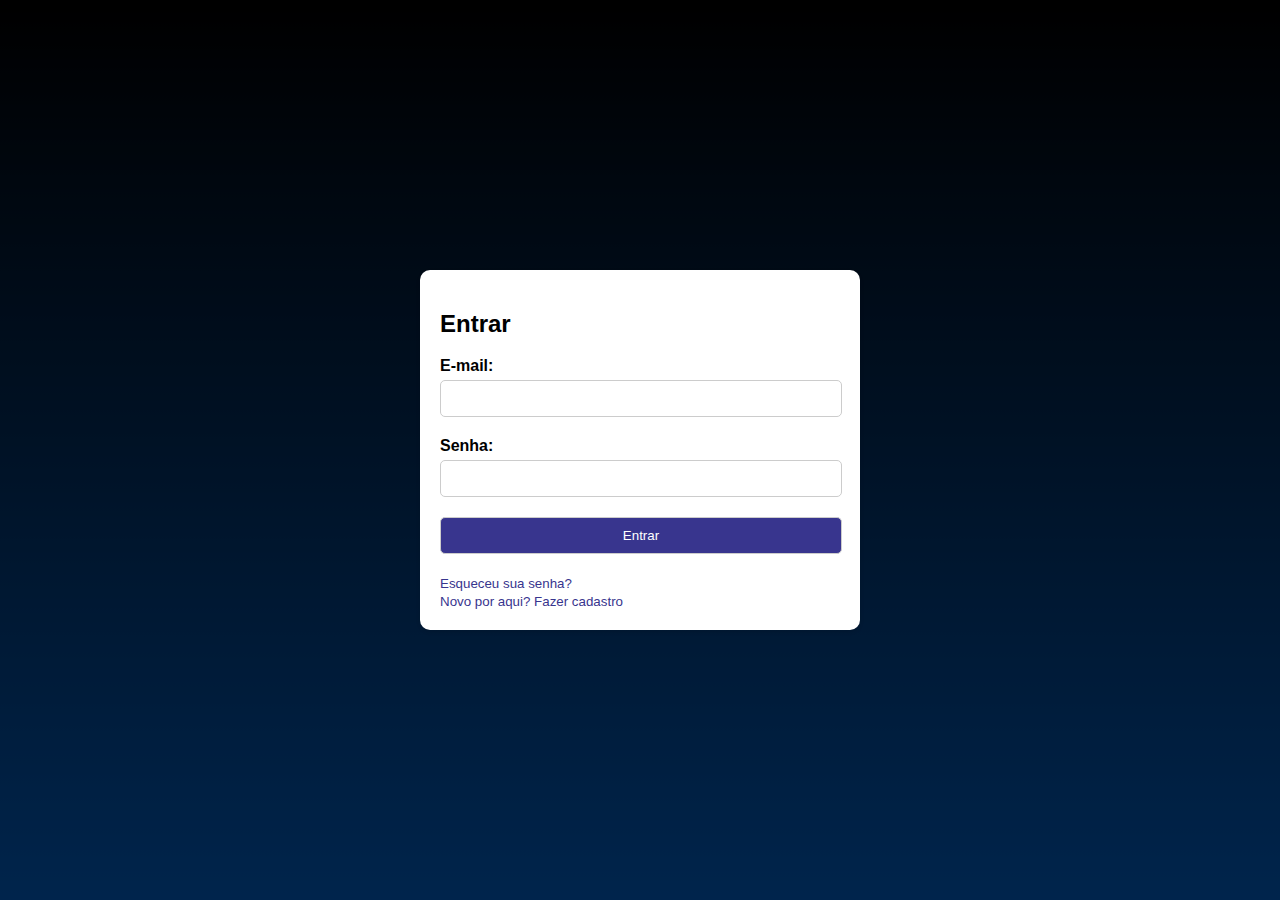
<file: index.html>
<!DOCTYPE html>
<html lang="pt-br">
<head>
<meta charset="UTF-8">
<link rel="stylesheet" href="style.css">
<title>TP04</title>
</head>
<body>
  <div class="sobretela"></div>
  <div class="container">
    <form>
      <div class="campos">
        <h2>Entrar</h2>
        <label for="email">E-mail:</label>
        <input type="email" id="email" name="email" required>
      </div>
      <div class="campos">
        <label for="senha">Senha:</label>
        <input type="password" id="senha" name="senha" required>
      </div>
      <div class="campos">
        <input type="submit" value="Entrar">
      </div>
      <div class="options">
        <a href="rec.html">Esqueceu sua senha?</a> <br>
        <a href="cad.html">Novo por aqui? Fazer cadastro</a>
      </div>
    </form>
  </div>
</body>
</html>
</file>
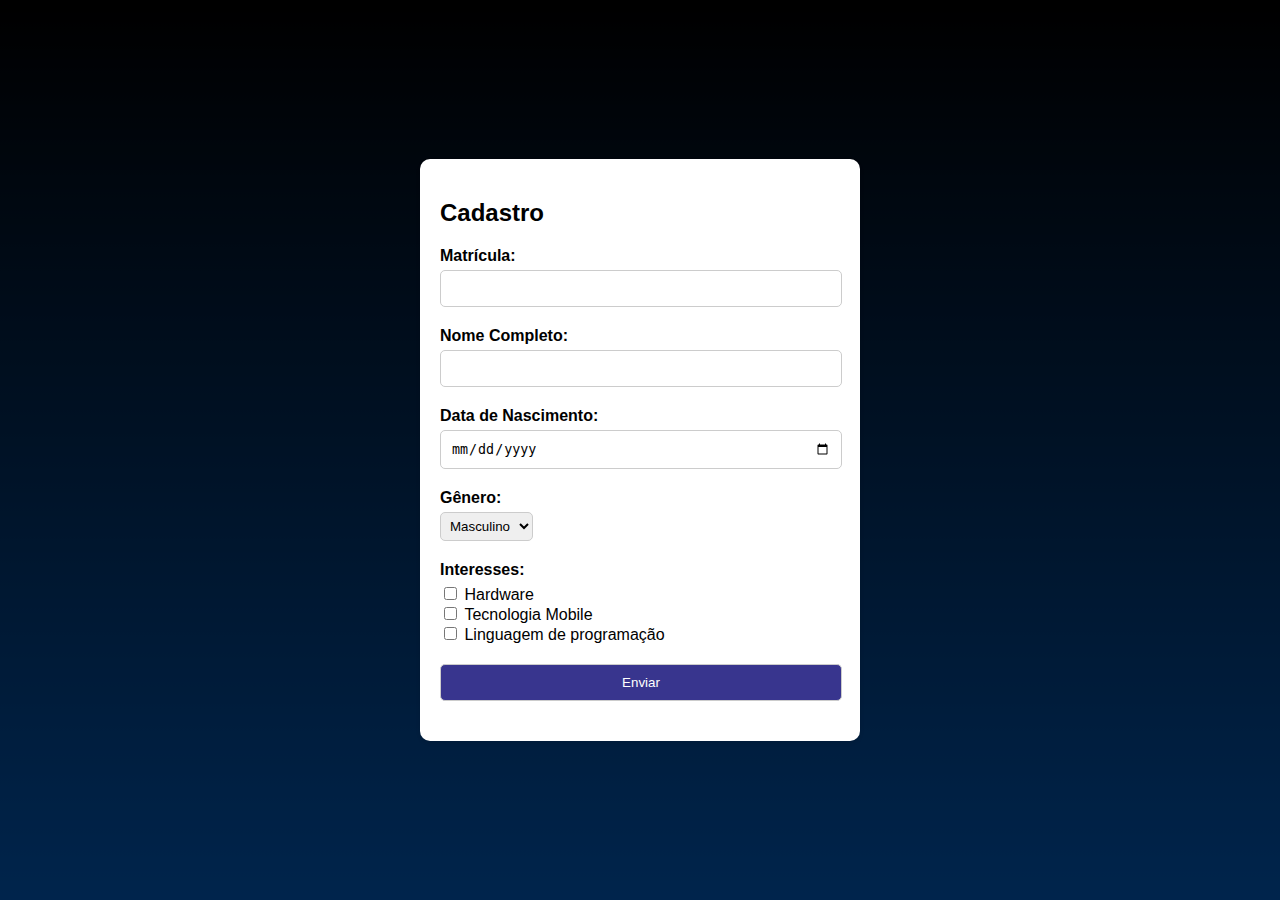
<file: cad.html>
<!DOCTYPE html>
<html lang="en">
<head>
    <meta charset="UTF-8">
    <link rel="stylesheet" href="style.css">
    <title>Cadastro</title>
</head>
<body>
    <div class="sobretela"></div>
    <div class="container">
        <form>
            <div class="campos">
                <h2>Cadastro</h2>
                <div class="campos">
                <label for="matricula">Matrícula:</label>
                <input type="number" id="matricula" name="matricula" required>
            </div>
                <label for="nome">Nome Completo:</label>
                <input type="text" id="nomec" name="nomec" required>
              </div>
              <div class="campos">
                <label for="dataNascimento">Data de Nascimento:</label>
                <input type="date" id="dataNascimento" name="dataNascimento" required>
              </div>
              <div class="campos">
                <label for="genero">Gênero:</label>
                <select id="genero" name="genero">
                    <option value="masculino">Masculino</option>
                    <option value="feminino">Feminino</option>
                </select>
              </div>
              <div class="checkbox">
                <label for="interesse">Interesses:</label>
                <input type="checkbox" id="hardware" name="interesse" value="hardware">
                <label for="option">Hardware</label><br>
                <input type="checkbox" id="techmob" name="interesse" value="techmob">
                <label for="option">Tecnologia Mobile</label><br>
                <input type="checkbox" id="linguagem" name="interesse" value="linguagem">
                <label for="option">Linguagem de programação</label> <br>     
              </div>
              <div class="campos">
                <input type="submit" value="Enviar">
              </div>
        </form>
    </div>    
</body>
</html>
</file>
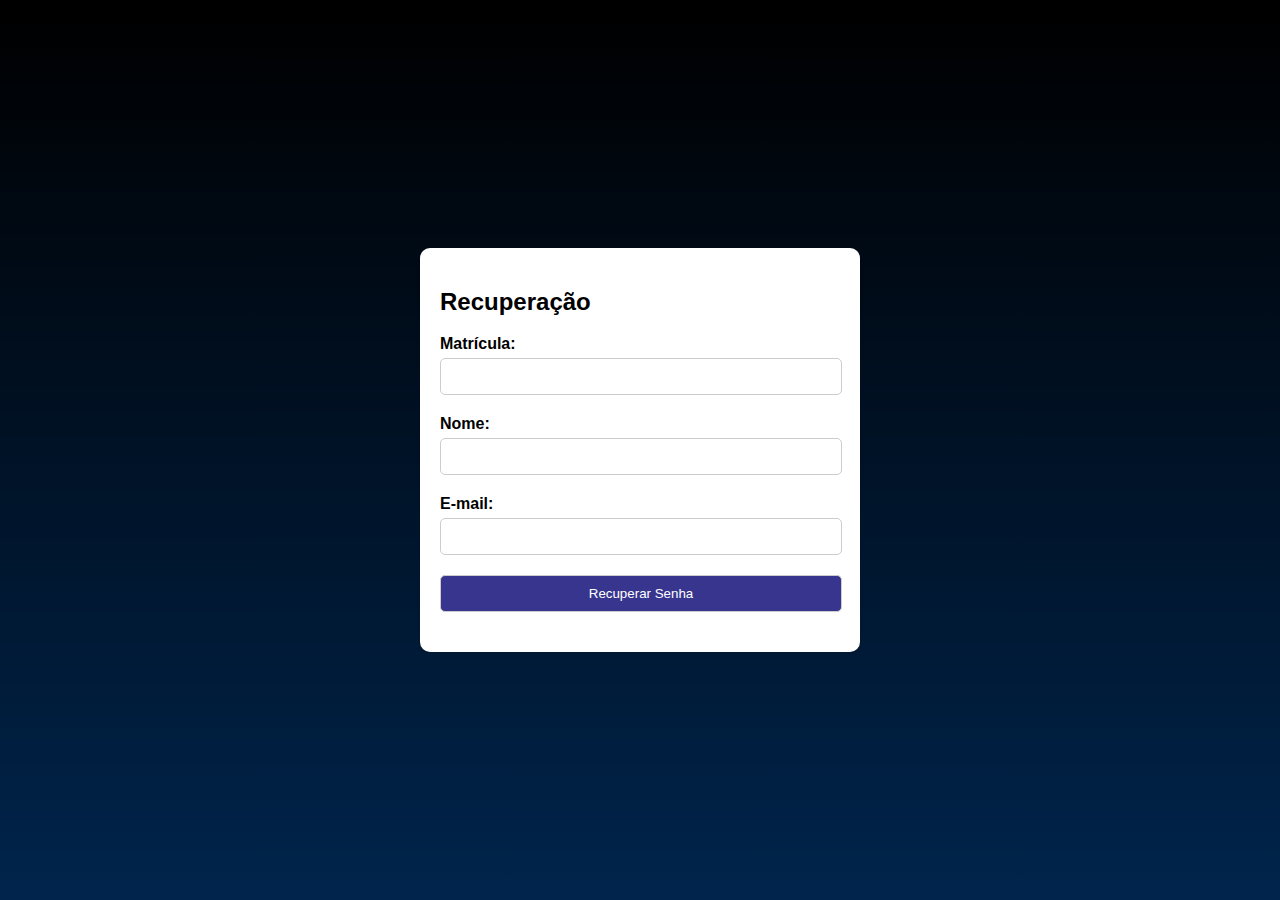
<file: rec.html>
<!DOCTYPE html>
<html lang="pt-br">
<head>
    <meta charset="UTF-8">
    <link rel="stylesheet" href="style.css">
    <title>Recuperação</title>
</head>
<body>
    <div class="sobretela"></div>
    <div class="container">
    <form>
        <div class="campos">
          <h2>Recuperação</h2>
          <label for="matricula">Matrícula:</label>
          <input type="number" id="matricula" name="matricula" required>
        </div>
        <div class="campos">
            <label for="nome">Nome:</label>
            <input type="text" id="nome" name="nome" required>
        </div>
        <div class="campos">
            <label for="email">E-mail:</label>
        <input type="email" id="email" name="email" required>
        </div>
        <div class="campos">
          <input type="submit" value="Recuperar Senha">
        </div>
      </form>
    </div>
</body>
</html>
</file>
<file: style.css>
body {
    font-family: Arial, sans-serif;
    background: linear-gradient(to bottom, #000000, #007bff);
    margin: 0;
    display: flex;
    justify-content: center;
    align-items: center;
    height: 100vh;
}

.sobretela {
    background-color: rgba(0, 0, 0, 0.7);
    position: absolute;
    width: 100%;
    height: 100%;
}

.container {
    background-color: #fff;
    border-radius: 10px;
    box-shadow: 0 2px 4px rgba(0, 0, 0, 0.1);
    padding: 20px;
    width: 400px;
    max-width: 100%;
    position: relative;
}

.campos {
    margin-bottom: 20px;
}

.campos label {
    display: block;
    font-weight: bold;
    margin-bottom: 5px;
}

.campos input {
    width: 95%;
    padding: 10px;
    border: 1px solid #ccc;
    border-radius: 5px;
}

.campos input[type="submit"] {
    background-color: #38358e;
    color: #fff;
    cursor: pointer;
    width: 402px;
}

a {
    font-size: smaller;
    text-decoration: none;
    color: #38358e;
}
select{
    padding: 5px;
    border: 1px solid #ccc;
    border-radius: 5px;
}
.checkbox{
    margin-bottom: 20px;
}

label[for="interesse"]{
    display: block;
    font-weight: bold;
    margin-bottom: 5px;
}
label[for="option"]{
    font-family: 'Segoe UI', Tahoma, Geneva, Verdana, sans-serif;
}
</file>
